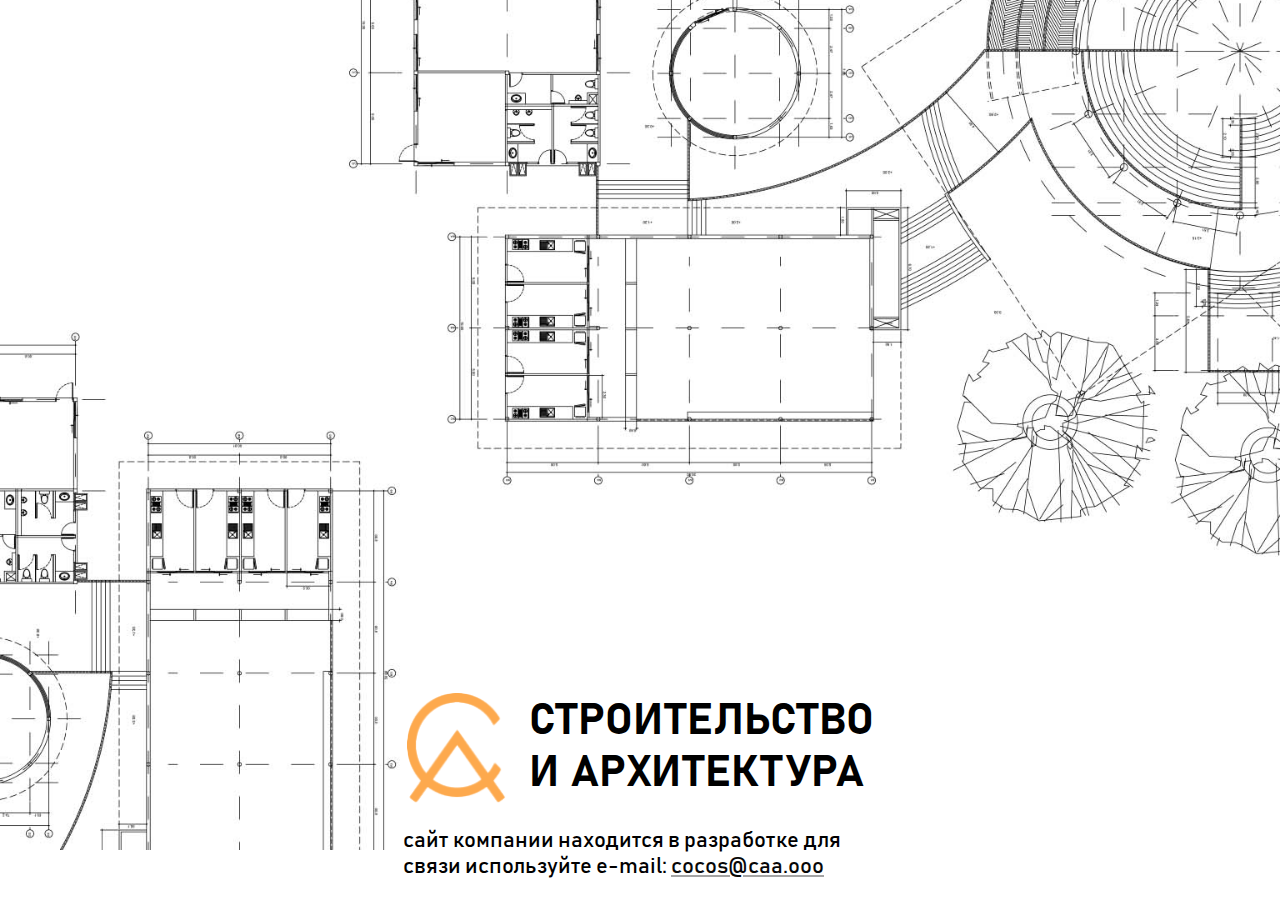
<file: index.html>
<!DOCTYPE html>
<html lang="ru">
<head>
	<meta name="viewport" content="width=device-width, initial-scale=1.0">
	<link rel="stylesheet" href="css/style.css">
	<title></title>
</head>
<body>
<div class="wrapper">
	<main class="page">
		<div class="block">
				<div class="block__body">
					<div class="block__content">
						<div class="block__logo"><img src="img/logo.png" alt=""></div>
						<div class="block__title">Строительство <br> и Архитектура</div>
					</div>
					<div class="block__text">сайт компании находится в разработке для связи используйте e-mail: <a href="">cocos@caa.ooo</a></div>
				</div>
		</div>
	</main>
</div>
</body>	
</html>
</file>
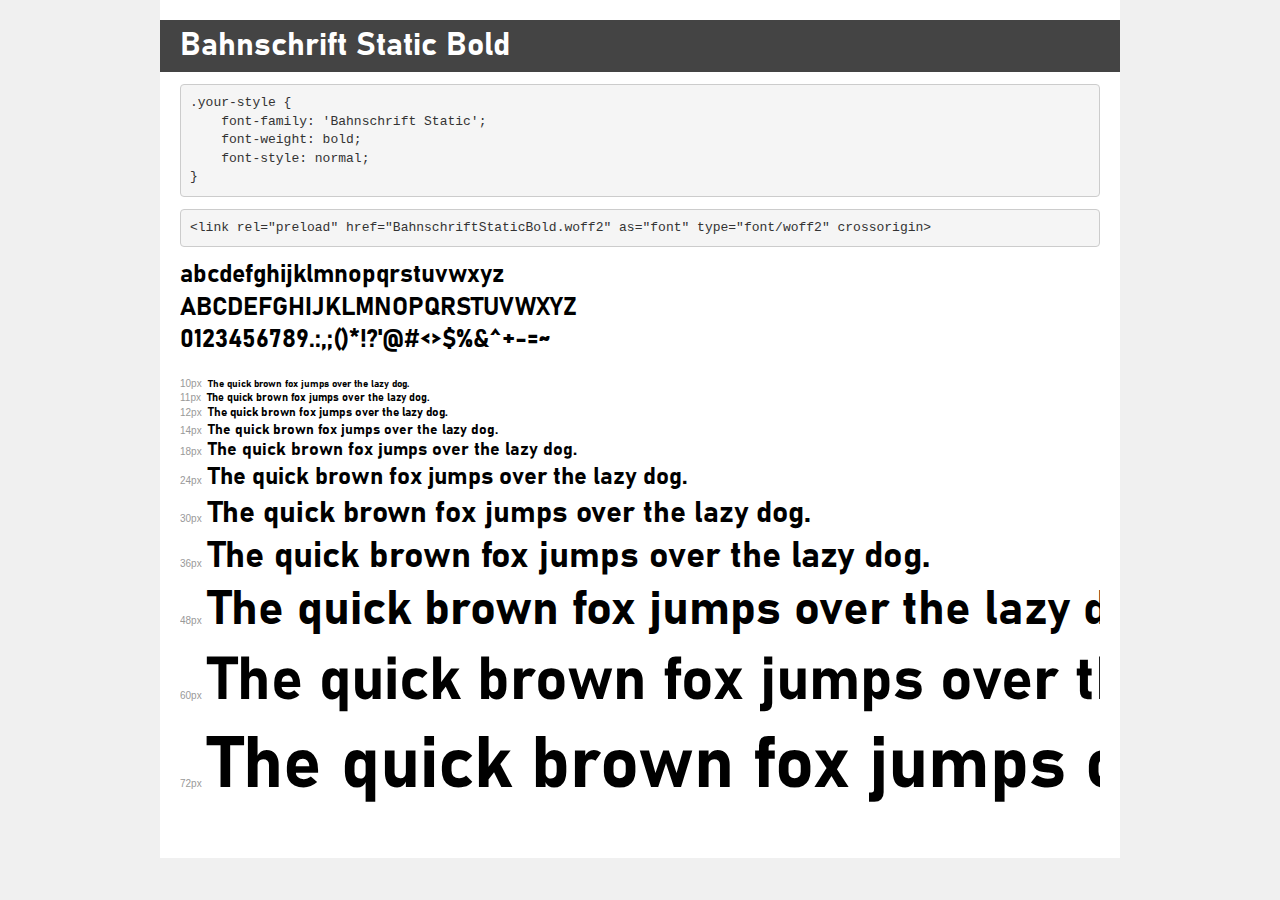
<file: fonts/demo.html>
<!DOCTYPE html>
<html lang="en">
<head>
    <meta charset="utf-8">
    <meta http-equiv="X-UA-Compatible" content="IE=edge">
    <meta name="viewport" content="width=device-width, initial-scale=1">
    <meta name="robots" content="noindex, noarchive">
    <meta name="format-detection" content="telephone=no">
    <title>Transfonter demo</title>
    <link href="stylesheet.css" rel="stylesheet">
    <style>
        /*
        http://meyerweb.com/eric/tools/css/reset/
        v2.0 | 20110126
        License: none (public domain)
        */
        html, body, div, span, applet, object, iframe,
        h1, h2, h3, h4, h5, h6, p, blockquote, pre,
        a, abbr, acronym, address, big, cite, code,
        del, dfn, em, img, ins, kbd, q, s, samp,
        small, strike, strong, sub, sup, tt, var,
        b, u, i, center,
        dl, dt, dd, ol, ul, li,
        fieldset, form, label, legend,
        table, caption, tbody, tfoot, thead, tr, th, td,
        article, aside, canvas, details, embed,
        figure, figcaption, footer, header, hgroup,
        menu, nav, output, ruby, section, summary,
        time, mark, audio, video {
            margin: 0;
            padding: 0;
            border: 0;
            font-size: 100%;
            font: inherit;
            vertical-align: baseline;
        }
        /* HTML5 display-role reset for older browsers */
        article, aside, details, figcaption, figure,
        footer, header, hgroup, menu, nav, section {
            display: block;
        }
        body {
            line-height: 1;
        }
        ol, ul {
            list-style: none;
        }
        blockquote, q {
            quotes: none;
        }
        blockquote:before, blockquote:after,
        q:before, q:after {
            content: '';
            content: none;
        }
        table {
            border-collapse: collapse;
            border-spacing: 0;
        }
        /* demo styles */
        body {
            background: #f0f0f0;
            color: #000;
        }
        .page {
            background: #fff;
            width: 920px;
            margin: 0 auto;
            padding: 20px 20px 0 20px;
            overflow: hidden;
        }
        .font-container {
            overflow-x: auto;
            overflow-y: hidden;
            margin-bottom: 40px;
            line-height: 1.3;
            white-space: nowrap;
            padding-bottom: 5px;
        }
        h1 {
            position: relative;
            background: #444;
            font-size: 32px;
            color: #fff;
            padding: 10px 20px;
            margin: 0 -20px 12px -20px;
        }
        .letters {
            font-size: 25px;
            margin-bottom: 20px;
        }
        .s10:before {
            content: '10px';
        }
        .s11:before {
            content: '11px';
        }
        .s12:before {
            content: '12px';
        }
        .s14:before {
            content: '14px';
        }
        .s18:before {
            content: '18px';
        }
        .s24:before {
            content: '24px';
        }
        .s30:before {
            content: '30px';
        }
        .s36:before {
            content: '36px';
        }
        .s48:before {
            content: '48px';
        }
        .s60:before {
            content: '60px';
        }
        .s72:before {
            content: '72px';
        }
        .s10:before, .s11:before, .s12:before, .s14:before,
        .s18:before, .s24:before, .s30:before, .s36:before,
        .s48:before, .s60:before, .s72:before {
            font-family: Arial, sans-serif;
            font-size: 10px;
            font-weight: normal;
            font-style: normal;
            color: #999;
            padding-right: 6px;
        }
        pre {
            display: block;
            padding: 9px;
            margin: 0 0 12px;
            font-family: Monaco, Menlo, Consolas, "Courier New", monospace;
            font-size: 13px;
            line-height: 1.428571429;
            color: #333;
            font-weight: normal;
            font-style: normal;
            background-color: #f5f5f5;
            border: 1px solid #ccc;
            overflow-x: auto;
            border-radius: 4px;
        }
        /* responsive */
        @media (max-width: 959px) {
            .page {
                width: auto;
                margin: 0;
            }
        }
    </style>
</head>
<body>
<div class="page">
    <div class="demo">
        <h1 style="font-family: 'Bahnschrift Static'; font-weight: bold; font-style: normal;">Bahnschrift Static Bold</h1>
        <pre title="Usage">.your-style {
    font-family: 'Bahnschrift Static';
    font-weight: bold;
    font-style: normal;
}</pre>
        <pre title="Preload (optional)">
&lt;link rel=&quot;preload&quot; href=&quot;BahnschriftStaticBold.woff2&quot; as=&quot;font&quot; type=&quot;font/woff2&quot; crossorigin&gt;</pre>
        <div class="font-container" style="font-family: 'Bahnschrift Static'; font-weight: bold; font-style: normal;">
            <p class="letters">
                abcdefghijklmnopqrstuvwxyz<br>
ABCDEFGHIJKLMNOPQRSTUVWXYZ<br>
                0123456789.:,;()*!?'@#&lt;&gt;$%&^+-=~
            </p>
            <p class="s10" style="font-size: 10px;">The quick brown fox jumps over the lazy dog.</p>
            <p class="s11" style="font-size: 11px;">The quick brown fox jumps over the lazy dog.</p>
            <p class="s12" style="font-size: 12px;">The quick brown fox jumps over the lazy dog.</p>
            <p class="s14" style="font-size: 14px;">The quick brown fox jumps over the lazy dog.</p>
            <p class="s18" style="font-size: 18px;">The quick brown fox jumps over the lazy dog.</p>
            <p class="s24" style="font-size: 24px;">The quick brown fox jumps over the lazy dog.</p>
            <p class="s30" style="font-size: 30px;">The quick brown fox jumps over the lazy dog.</p>
            <p class="s36" style="font-size: 36px;">The quick brown fox jumps over the lazy dog.</p>
            <p class="s48" style="font-size: 48px;">The quick brown fox jumps over the lazy dog.</p>
            <p class="s60" style="font-size: 60px;">The quick brown fox jumps over the lazy dog.</p>
            <p class="s72" style="font-size: 72px;">The quick brown fox jumps over the lazy dog.</p>
        </div>
    </div>

</div>
</body>
</html>
</file>
<file: css/style.css>
@import url("https://fonts.googleapis.com/css2?family=Roboto:ital,wght@0,100;0,300;0,400;0,500;0,700;0,900;1,100;1,300;1,400;1,500;1,700;1,900&display=swap");
* {
  padding: 0;
  margin: 0;
  border: 0;
}

*, *:before, *:after {
  -webkit-box-sizing: border-box;
          box-sizing: border-box;
}

li {
  list-style: none;
}

html, body {
  height: 100%;
}

@font-face {
  font-family: "Bahnschrift";
  font-style: bold;
  font-weight: 600;
  src: local("Bahnschrift "), url("../fonts/BahnschriftStaticBold.woff") format("woff");
}
@font-face {
  font-family: "Bahnschriftreg";
  font-style: normal;
  font-weight: 400;
  src: local("Bahnschrift "), url("../fonts/Bahnschrift.woff") format("woff");
}
._ibg {
  position: relative;
  top: 0;
  left: 0;
  padding: 0 0 100% 0;
  height: 100%;
  width: 100%;
  overflow: hidden;
}
._ibg img {
  position: absolute;
  top: 0;
  left: 0;
  width: 100%;
  height: 100%;
  -o-object-fit: cover;
     object-fit: cover;
}

.wrapper {
  overflow: hidden;
  min-height: 100%;
}

.block {
  position: relative;
  background: url("../img/bg.jpg") no-repeat;
  min-height: 100vh;
  background-size: cover;
  background-position: 0 -50px;
}
.block__body {
  position: absolute;
  bottom: 0;
  left: 50%;
  -webkit-transform: translateX(-50%);
      -ms-transform: translateX(-50%);
          transform: translateX(-50%);
  display: -webkit-box;
  display: -ms-flexbox;
  display: flex;
  -webkit-box-orient: vertical;
  -webkit-box-direction: normal;
      -ms-flex-direction: column;
          flex-direction: column;
  -webkit-box-align: center;
      -ms-flex-align: center;
          align-items: center;
  max-width: 705px;
  margin: 0 auto;
}
.block__content {
  display: -webkit-box;
  display: -ms-flexbox;
  display: flex;
  -webkit-box-align: center;
      -ms-flex-align: center;
          align-items: center;
}
.block__logo {
  width: 100px;
  height: 110px;
}
.block__logo img {
  max-width: 100%;
}
.block__title {
  font-family: "Bahnschrift";
  font-size: 43px;
  font-weight: 400;
  text-transform: uppercase;
  margin-left: 22px;
  text-align: justify;
}
.block__text {
  margin-top: 25px;
  font-family: "Bahnschriftreg";
  font-size: 22px;
  font-weight: 400;
  padding-left: 5px;
  padding-right: 5px;
  padding-bottom: 20px;
  max-width: 484px;
}
.block__text a {
  -webkit-text-decoration: underline #a4a4a4;
          text-decoration: underline #a4a4a4;
  color: #070707;
}

@media (max-width: 1120px) {
  .block {
    background-position: 0 0;
  }
}
@media (max-width: 536px) {
  .block__body {
    top: 50%;
    left: 50%;
    -webkit-transform: translate(-50%, -50%);
        -ms-transform: translate(-50%, -50%);
            transform: translate(-50%, -50%);
  }
  .block__text {
    font-size: 20px;
    text-align: center;
    padding-bottom: 0;
  }
  .block__title {
    font-size: 30px;
  }
  .block__logo {
    width: 60px;
    height: 70px;
  }
}
@media (max-width: 384px) {
  .block__body {
    top: 50%;
    left: 50%;
    -webkit-transform: translate(-50%, -50%);
        -ms-transform: translate(-50%, -50%);
            transform: translate(-50%, -50%);
  }
}
</file>
<file: fonts/stylesheet.css>
@font-face {
    font-family: 'Bahnschrift Static';
    src: url('BahnschriftStaticBold.eot');
    src: url('BahnschriftStaticBold.eot?#iefix') format('embedded-opentype'),
        url('BahnschriftStaticBold.woff2') format('woff2'),
        url('BahnschriftStaticBold.woff') format('woff'),
        url('BahnschriftStaticBold.svg#BahnschriftStaticBold') format('svg');
    font-weight: bold;
    font-style: normal;
    font-display: swap;
}
</file>
